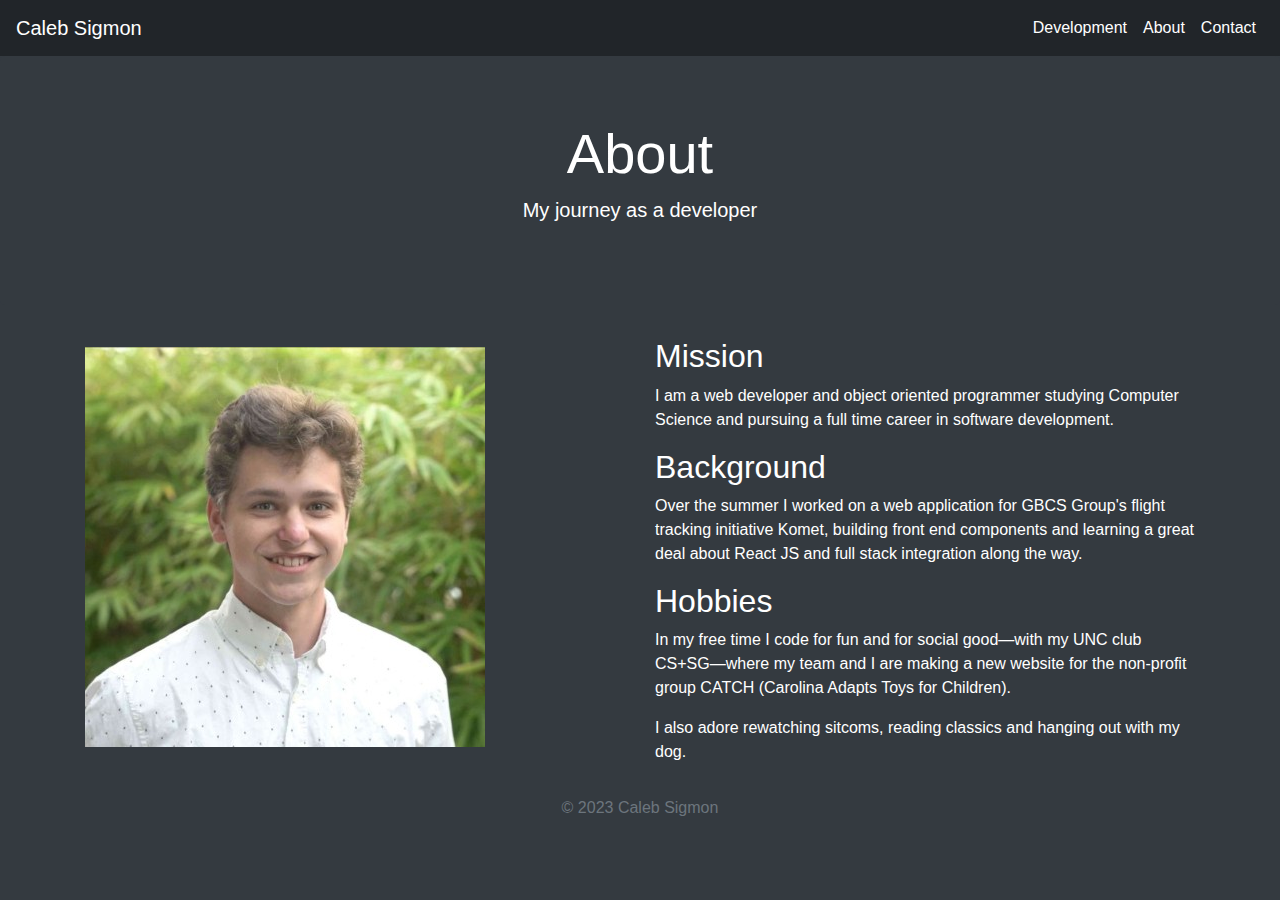
<file: development/about.html>
<!DOCTYPE html>
<html lang="en">
<head>
    <meta charset="UTF-8">
    <meta name="viewport" content="width=device-width, initial-scale=1.0">
    <title>About</title>
    <link rel="icon" href="../favicon.png">
    <link rel="stylesheet" href="https://maxcdn.bootstrapcdn.com/bootstrap/4.5.2/css/bootstrap.min.css">
    <!-- Link to Bootstrap JavaScript and jQuery -->
    <script src="https://ajax.googleapis.com/ajax/libs/jquery/3.5.1/jquery.min.js"></script>
    <script src="https://cdnjs.cloudflare.com/ajax/libs/popper.js/1.16.0/umd/popper.min.js"></script>
    <script src="https://maxcdn.bootstrapcdn.com/bootstrap/4.5.2/js/bootstrap.min.js"></script>
    <style>
        /* Dark Theme Styles */
        body {
            background-color: #343a40;
            color: #ffffff;
        }
        .navbar {
            background-color: #212529;
        }
        .jumbotron {
            background-color: #343a40;
            color: #ffffff;
        }
        .nav-link, .navbar-brand {
            color: #ffffff !important;
        }
        .navbar-light .navbar-toggler-icon {
            background-color: #ffffff;
        }
    </style>
</head>
<body>

<!-- Navbar -->
<nav class="navbar navbar-expand-lg navbar-light">
    <a class="navbar-brand" href="/">Caleb Sigmon</a>
    <button class="navbar-toggler" type="button" data-toggle="collapse" data-target="#navbarNav" aria-controls="navbarNav" aria-expanded="false" aria-label="Toggle navigation">
        <span class="navbar-toggler-icon"></span>
    </button>
    <div class="collapse navbar-collapse" id="navbarNav">
        <ul class="navbar-nav ml-auto">
            <li class="nav-item">
                <a class="nav-link" href="/development">Development</a>
            </li>
            <li class="nav-item active">
                <a class="nav-link" href="/development/about.html">About</a>
            </li>
            <li class="nav-item">
                <a class="nav-link" href="/development/contact.html">Contact</a>
            </li>
        </ul>
    </div>
</nav>

<!-- Jumbotron -->
<div class="jumbotron">
    <div class="container text-center">
        <h1 class="display-4">About</h1>
        <p class="lead">My journey as a developer</p>
    </div>
</div>

<!-- Main Content -->
<div class="container">
    <div class="row">
        <div class="col-md-6">
            <img style="margin-top: 10px;" src="img/me.jpg" alt="headshot of caleb sigmon">
        </div>
        <div class="col-md-6">
            <h2>Mission</h2>
            <p>I am a web developer and object oriented programmer studying Computer Science and pursuing a full time career in software development.</p>
            <h2>Background</h2>
            <p>Over the summer I worked on a web application for GBCS Group's flight tracking initiative Komet, building front end components and learning a great deal about React JS and full stack integration along the way.</p>
            <h2>Hobbies</h2>
            <p>In my free time I code for fun and for social good—with my UNC club CS+SG—where my team and I are making a new website for the non-profit group CATCH (Carolina Adapts Toys for Children).</p>
            <p>I also adore rewatching sitcoms, reading classics and hanging out with my dog.</p>
        </div>
    </div>
</div>

<!-- Footer -->
<footer class="footer text-center py-3">
    <div class="container">
        <span class="text-muted">© 2023 Caleb Sigmon</span>
    </div>
</footer>

</body>
</html>
</file>
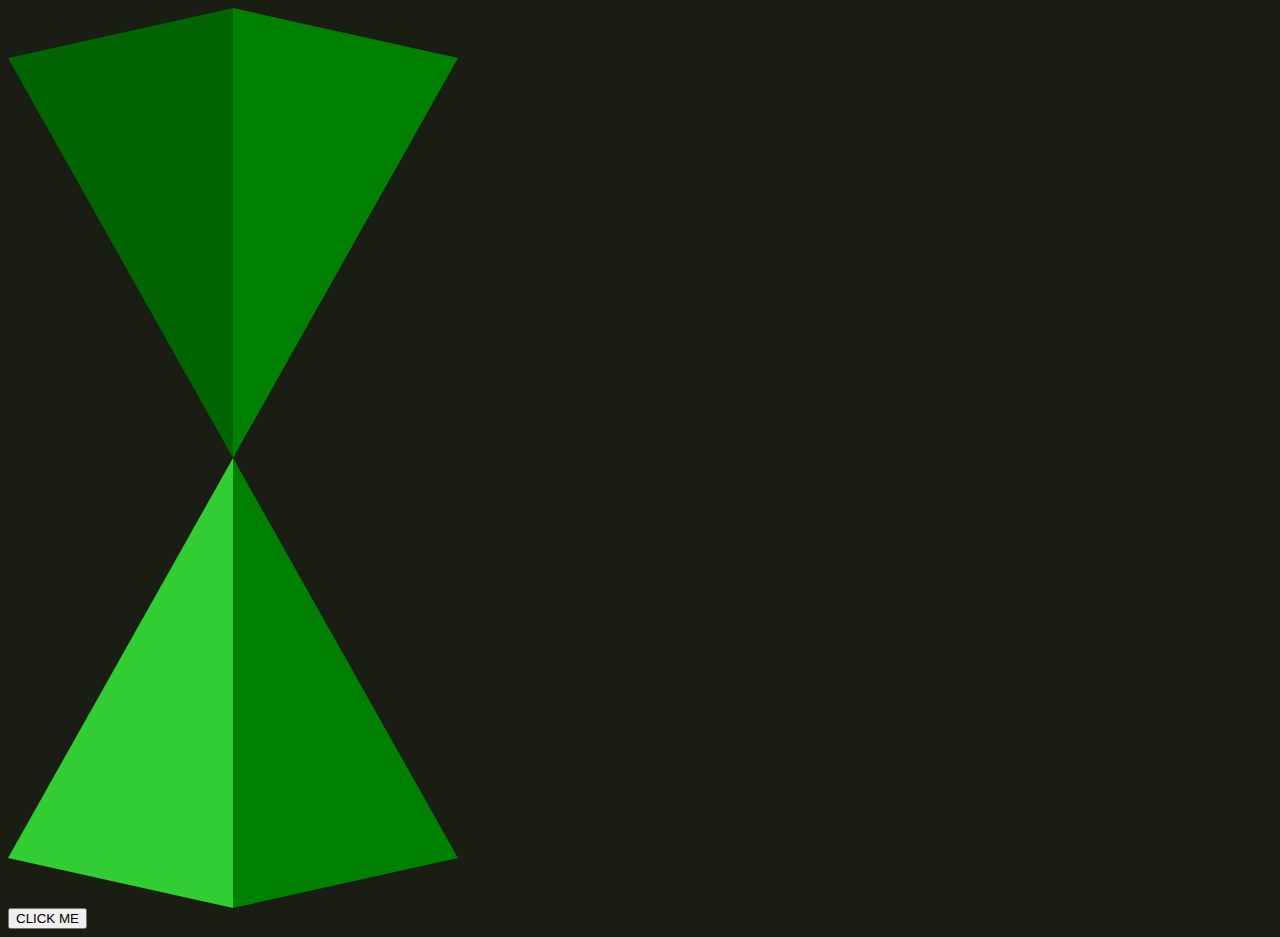
<file: development/hexahedron.html>
<!DOCTYPE html>
<html lang="en">
<head>
    <meta charset="UTF-8">
    <meta name="viewport" content="width=device-width, initial-scale=1.0">
    <title>HEX</title>
    <link rel="stylesheet" href="../css/hex.css">
</head>
<body>

    <div id="svg-wrap">
        <svg id="my-shape-bottom" height="250" width="250"></svg>
        <svg id="my-shape" height="250" width="250">   </svg>

    </div>
   
      
      <button onclick="rotate()">CLICK ME</button>

      <script src="hex.js"></script>
</body>
</html>
</file>
<file: css/hex.css>
body {
    background-color: rgb(25, 29, 20);
}

#center-wrapper {
    width: 100%;
    display: flex;
    justify-content: center;
}

#svg-wrap {
    height: 100vh;
    width: 50vh;
    display: flex;
    flex-wrap: wrap;
    justify-content: center;
    align-items: center;
}

#svg-wrap > svg {
    width: 50vh;
    height: 50vh;
}



#my-shape-bottom {
    transform: scaleY(-1);
}




  .flip-horizontal {
    transform: scaleX(-1);
  }

  .flip-vertical {
    transform: scaleY(-1);
  }
  polygon:hover {
    filter: hue-rotate(30deg)
  }
</file>
